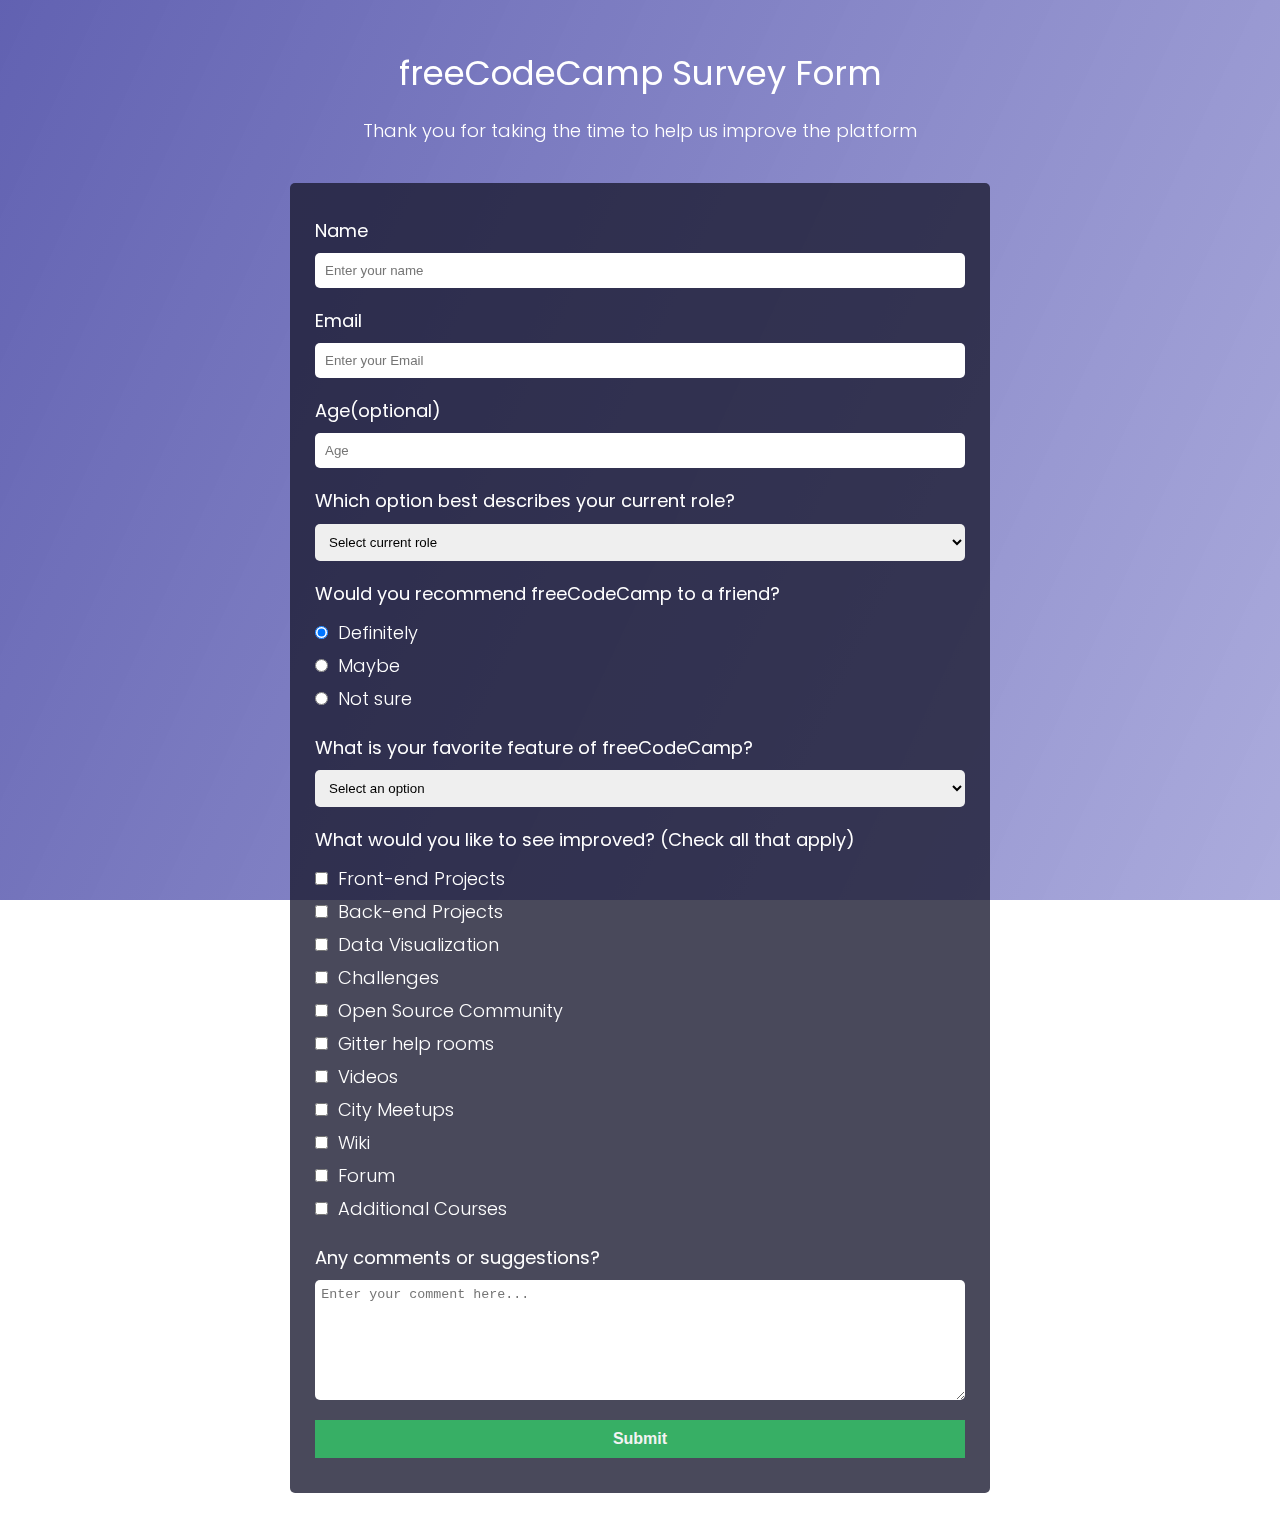
<file: 0-responsive-web-design-certification/survey-form/index.html>
<!DOCTYPE html>
<html lang="en">
  <head>
    <meta charset="UTF-8" />
    <meta name="viewport" content="width=device-width, initial-scale=1.0" />
    <title>Survey Form || freeCodeCamp</title>
    <link rel="stylesheet" href="css/styles.css" />
  </head>
  <body>
    <main>
      <h1 id="title">freeCodeCamp Survey Form</h1>
      <p id="description">
        Thank you for taking the time to help us improve the platform
      </p>

      <form class="form" id="survey-form">
        <div class="form__group">
          <label for="name" id="name-label" class="form__label">Name</label>
          <input
            type="text"
            name="name"
            id="name"
            class="form__control"
            placeholder="Enter your name"
            required
          />
        </div>
        <div class="form__group">
          <label for="email" id="email-label" class="form__label">Email</label>
          <input
            type="email"
            name="email"
            id="email"
            class="form__control"
            placeholder="Enter your Email"
            required
          />
        </div>
        <div class="form__group">
          <label for="number" id="number-label" class="form__label"
            >Age(optional)</label
          >
          <input
            type="number"
            name="age"
            id="number"
            min="5"
            max="120"
            class="form__control"
            placeholder="Age"
            required
          />
        </div>
        <div class="form__group">
          <p>Which option best describes your current role?</p>
          <select id="dropdown" name="role" class="form__control" required="">
            <option disabled selected value="">Select current role</option>
            <option value="student">Student</option>
            <option value="job">Full Time Job</option>
            <option value="learner">Full Time Learner</option>
            <option value="preferNo">Prefer not to say</option>
            <option value="other">Other</option>
          </select>
        </div>
        <div class="form__group">
          <p>Would you recommend freeCodeCamp to a friend?</p>
          <label class="form__label-selector">
            <input
              name="user-recommend"
              value="definitely"
              type="radio"
              class="form__radio"
              checked
            />
            Definitely</label
          >
          <label class="form__label-selector">
            <input
              name="user-recommend"
              value="maybe"
              type="radio"
              class="form__radio"
            />
            Maybe</label
          >

          <label class="form__label-selector"
            ><input
              name="user-recommend"
              value="not-sure"
              type="radio"
              class="form__radio"
            />
            Not sure</label
          >
        </div>
        <div class="form__group">
          <p>What is your favorite feature of freeCodeCamp?</p>
          <select id="most-like" name="mostLike" class="form__control" required>
            <option disabled selected value="">Select an option</option>
            <option value="challenges">Challenges</option>
            <option value="projects">Projects</option>
            <option value="community">Community</option>
            <option value="openSource">Open Source</option>
          </select>
        </div>
        <div class="form__group">
          <p>
            What would you like to see improved?
            <span class="clue">(Check all that apply)</span>
          </p>

          <label class="form__label-selector"
            ><input
              name="prefer"
              value="front-end-projects"
              type="checkbox"
              class="form__checkbox"
            />Front-end Projects</label
          >
          <label class="form__label-selector">
            <input
              name="prefer"
              value="back-end-projects"
              type="checkbox"
              class="form__checkbox"
            />Back-end Projects</label
          >
          <label class="form__label-selector"
            ><input
              name="prefer"
              value="data-visualization"
              type="checkbox"
              class="form__checkbox"
            />Data Visualization</label
          >
          <label class="form__label-selector"
            ><input
              name="prefer"
              value="challenges"
              type="checkbox"
              class="form__checkbox"
            />Challenges</label
          >
          <label class="form__label-selector"
            ><input
              name="prefer"
              value="open-source-community"
              type="checkbox"
              class="form__checkbox"
            />Open Source Community</label
          >
          <label class="form__label-selector"
            ><input
              name="prefer"
              value="gitter-help-rooms"
              type="checkbox"
              class="form__checkbox"
            />Gitter help rooms</label
          >
          <label class="form__label-selector"
            ><input
              name="prefer"
              value="videos"
              type="checkbox"
              class="form__checkbox"
            />Videos</label
          >
          <label class="form__label-selector"
            ><input
              name="prefer"
              value="city-meetups"
              type="checkbox"
              class="form__checkbox"
            />City Meetups</label
          >
          <label class="form__label-selector"
            ><input
              name="prefer"
              value="wiki"
              type="checkbox"
              class="form__checkbox"
            />Wiki</label
          >
          <label class="form__label-selector"
            ><input
              name="prefer"
              value="forum"
              type="checkbox"
              class="form__checkbox"
            />Forum</label
          >
          <label class="form__label-selector"
            ><input
              name="prefer"
              value="additional-courses"
              type="checkbox"
              class="form__checkbox"
            />Additional Courses</label
          >
        </div>
        <div class="form__group">
          <p>Any comments or suggestions?</p>
          <textarea
            id="comments"
            class="form__textarea"
            name="comment"
            placeholder="Enter your comment here..."
          ></textarea>
        </div>
        <div class="form__group">
          <button type="submit" id="submit" class="form__submit">Submit</button>
        </div>
      </form>
    </main>
    <script src="https://cdn.freecodecamp.org/testable-projects-fcc/v1/bundle.js"></script>
  </body>
</html>
</file>
<file: 0-responsive-web-design-certification/survey-form/css/styles.css>
@import url("https://fonts.googleapis.com/css2?family=Poppins:wght@300;400;500;600;700;900&display=swap");

*,
*::after,
*::before {
  margin: 0;
  padding: 0;
  box-sizing: border-box;
}
/* --color-white: #f3f3f3;
--color-darkblue: #1b1b32;
--color-darkblue-alpha: 
--color-green: #37af65; */
html {
  font-size: 10px;
  font-family: "Poppins", sans-serif;
}

body {
  font-size: 1.6rem;
  color: white;
  padding: 3rem 1rem;
  text-align: center;
  font-weight: 300;
  line-height: 1.4;
}

body::before {
  content: "";
  position: fixed;
  top: 0;
  left: 0;
  height: 100%;
  width: 100%;
  z-index: -1;
  background: var(--color-darkblue);
  background-image: linear-gradient(
      115deg,
      rgba(58, 58, 158, 0.8),
      rgba(136, 136, 206, 0.7)
    ),
    url(https://cdn.freecodecamp.org/testable-projects-fcc/images/survey-form-background.jpeg);
  background-size: cover;
  background-repeat: no-repeat;
  background-position: center;
}

#title {
  font-size: 3.4rem;
  font-weight: 400;
  margin: 2rem auto;
}

#description {
  font-size: 1.8rem;
  margin: 0 2rem 4rem;
}

.form {
  background-color: rgba(27, 27, 50, 0.8);
  padding: 2.5rem;
  display: flex;
  flex-direction: column;
  justify-content: center;
  align-items: center;
  text-align: left;
  border-radius: 0.5rem;
  max-width: 70rem;
  margin: auto;
}

.form__group {
  margin: 1rem auto;
  width: 100%;
  display: flex;
  flex-direction: column;
}

.form__group p {
  font-weight: 400;
  font-size: 1.8rem;
  margin-bottom: 1rem;
}

.form__label {
  font-weight: 400;
  font-size: 1.8rem;
  margin-bottom: 1rem;
}

.form__control {
  padding: 1rem;
  border: none;
  border-radius: 0.5rem;
}

.form__label-selector {
  display: flex;
  align-items: center;
  font-size: 1.8rem;
}
.form__radio,
.form__checkbox {
  margin: 1rem 1rem 1rem 0;
}

.form__textarea {
  min-height: 120px;
  width: 100%;
  padding: 0.625rem;
  resize: vertical;
  border: none;
  border-radius: 0.5rem;
}

.form__submit {
  background-color: #37af65;
  border: none;
  padding: 1rem;
  color: #f3f3f3;
  font-weight: bold;
  font-size: 1.6rem;
}
.form__submit:hover {
  background-color: #2c9253;
  border: none;
  padding: 1rem;
  color: #f3f3f3;
  font-weight: bold;
  font-size: 1.6rem;
}
</file>
